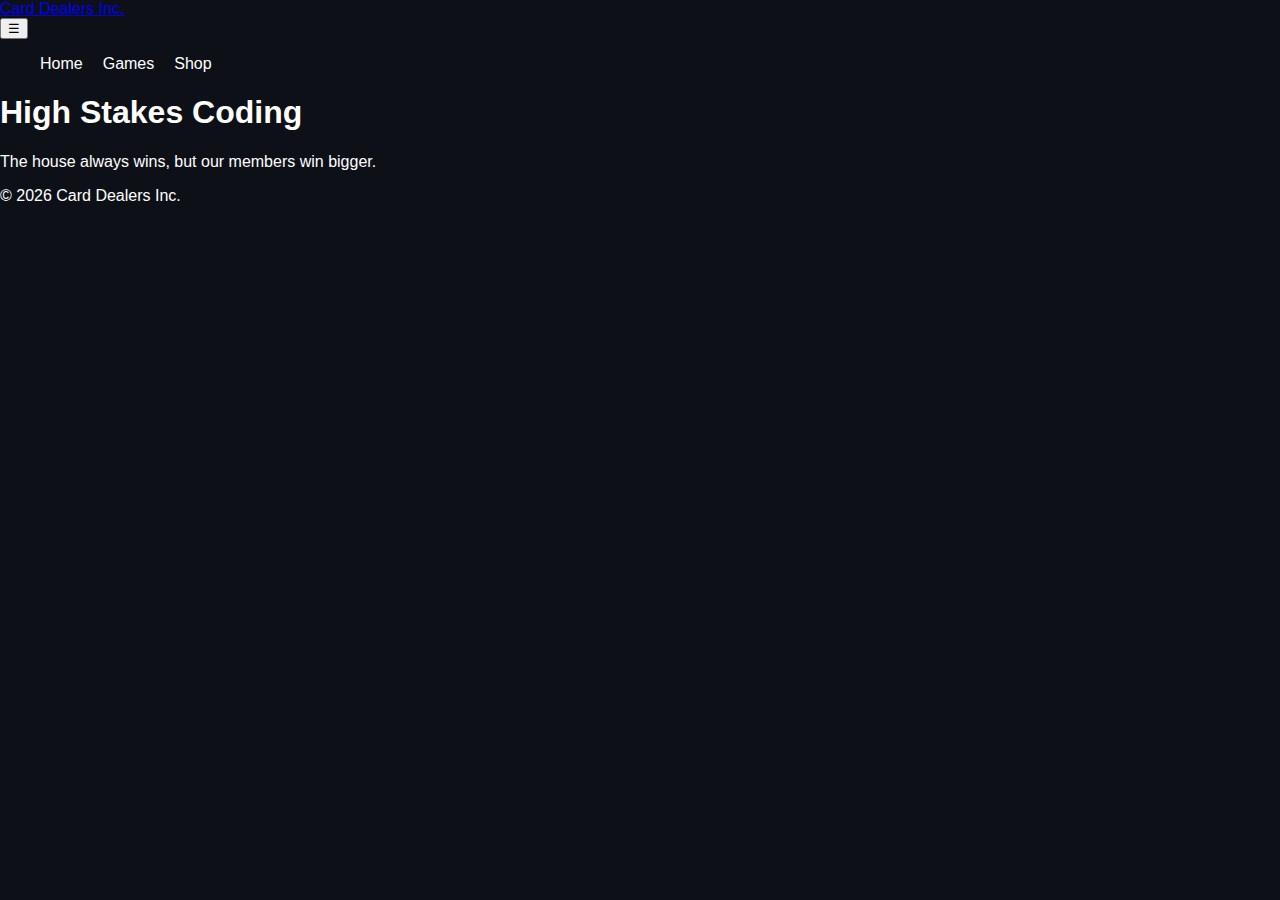
<file: index.html>
<!DOCTYPE html>
<html lang="en">
<head>
    <meta charset="UTF-8">
    <meta name="viewport" content="width=device-width, initial-scale=1.0">
    <title>Card Dealers Inc. | Premium Access</title>
    <link rel="stylesheet" href="style.css">
</head>
<body>
    <header class="site-header">
        <div class="container">
            <div class="logo"><a href="index.html">Card Dealers Inc.</a></div>
            <button class="nav-toggle" id="nav-toggle">☰</button>
            <nav class="main-nav" id="main-nav">
                <ul class="nav-list">
                    <li><a href="index.html">Home</a></li>
                    <li><a href="games.html">Games</a></li>
                    <li><a href="shop.html">Shop</a></li>
                    <!-- Auth links injected by nav.js -->
                </ul>
            </nav>
        </div>
    </header>

    <main class="hero">
        <h1>High Stakes Coding</h1>
        <p>The house always wins, but our members win bigger.</p>
    </main>

    <!-- Welcome Modal (Hidden by default) -->
    <div class="modal-overlay" id="welcome-modal">
        <div class="welcome-card">
            <div style="font-size: 3rem;">♠️</div>
            <h2>Welcome to the Club!</h2>
            <p>Your email is verified. Enjoy full access.</p>
            <p id="member-date-display" style="font-size: 0.85rem; color: #d4af37;"></p>
            <button class="cta-button" id="close-welcome">Let's Play</button>
        </div>
    </div>

    <footer class="site-footer">
        <p>&copy; 2026 Card Dealers Inc.</p>
        <a href="manage.html" class="management-button" id="manage-button">Manage Content</a>
        
        <!-- Admin-Only Security Score -->
        <div id="admin-security-panel" style="display:none; font-family: monospace; margin-top: 10px;">
            <span style="color: #4caf50;">🛡️ System Secure</span> | 
            <span id="bot-score">reCAPTCHA Score: --</span>
        </div>
    </footer>

    <script src="nav.js"></script>
</body>
</html>
</file>
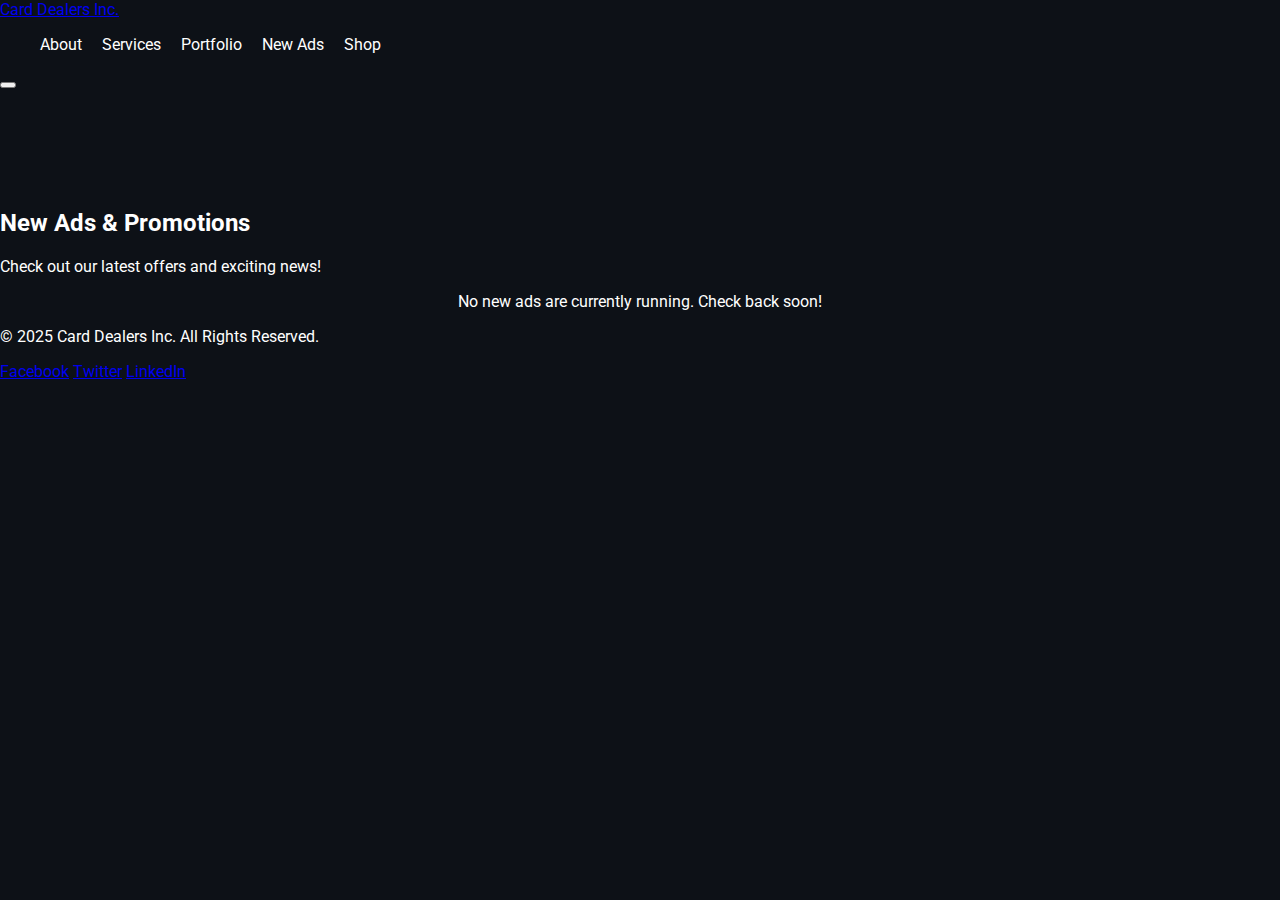
<file: ads.html>
<!DOCTYPE html>
<html lang="en">
<head>
    <meta charset="UTF-8">
    <meta name="viewport" content="width=device-width, initial-scale=1.0">
    <title>New Ads - Card Dealers Inc.</title>
    <link rel="stylesheet" href="style.css">
    <link href="https://fonts.googleapis.com/css2?family=Roboto:wght@400;700&display=swap" rel="stylesheet">
    <script src="nav.js" defer></script>
    <script src="manage.js" defer></script>
</head>
<body>
    
    <header class="site-header">
        <div class="container">
            <div class="logo">
                <a href="index.html">Card Dealers Inc.</a>
            </div>
            <nav class="main-nav">
                <ul class="nav-list">
                    <li><a href="index.html#about">About</a></li>
                    <li><a href="index.html#services">Services</a></li>
                    <li><a href="index.html#portfolio">Portfolio</a></li>
                    <li><a href="ads.html">New Ads</a></li>
                    <li><a href="shop.html">Shop</a></li>
                </ul>
            </nav>
            <button class="nav-toggle" aria-label="toggle navigation">
                <span class="hamburger"></span>
            </button>
        </div>
    </header>

    <main>
        <section class="ads-section" style="padding-top: 100px;">
            <div class="container">
                <h2>New Ads & Promotions</h2>
                <p>Check out our latest offers and exciting news!</p>
                <div id="ads-container" class="ads-grid services-grid">
                    </div>
            </div>
        </section>
    </main>

    <footer class="site-footer">
        <div class="container">
            <p>&copy; 2025 Card Dealers Inc. All Rights Reserved.</p>
            <div class="social-links">
                <a href="#">Facebook</a>
                <a href="#">Twitter</a>
                <a href="#">LinkedIn</a>
            </div>
            <a href="#" id="manage-button" class="management-button">Manage Content</a>
        </div>
    </footer>

</body>
</html>
</file>
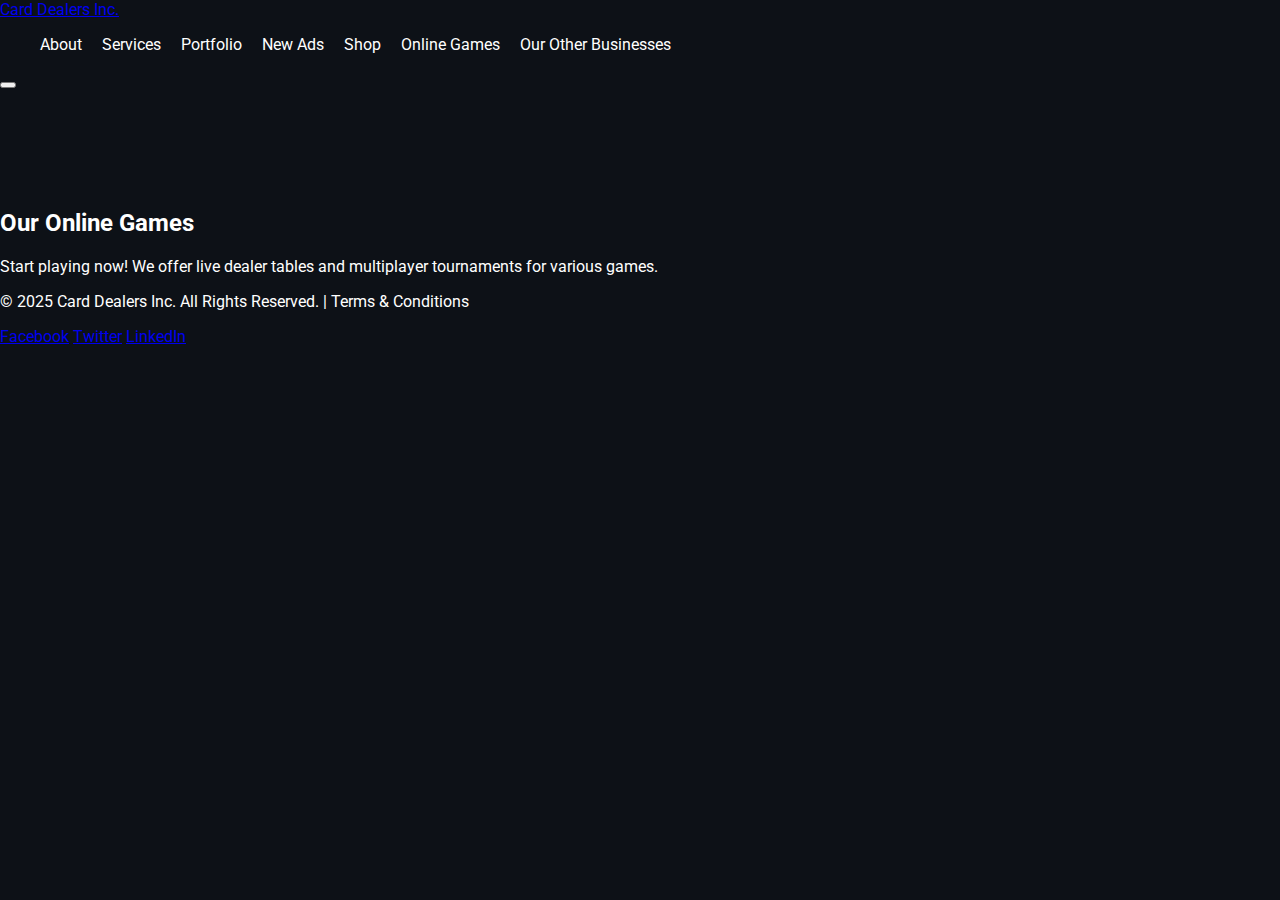
<file: games.html>
<!DOCTYPE html>
<html lang="en">
<head>
    <meta charset="UTF-8">
    <meta name="viewport" content="width=device-width, initial-scale=1.0">
    <title>Online Games - Card Dealers Inc.</title>
    <link rel="stylesheet" href="style.css">
    <link href="https://fonts.googleapis.com/css2?family=Roboto:wght@400;700&display=swap" rel="stylesheet">
    <script src="nav.js" defer></script>
    <script src="manage.js" defer></script>
</head>
<body>

    <header class="site-header">
        <div class="container">
            <div class="logo">
                <a href="index.html">Card Dealers Inc.</a>
            </div>
            <nav class="main-nav">
                <ul class="nav-list">
                    <li><a href="index.html#about">About</a></li>
                    <li><a href="index.html#services">Services</a></li>
                    <li><a href="index.html#portfolio">Portfolio</a></li>
                    <li><a href="ads.html">New Ads</a></li>
                    <li><a href="shop.html">Shop</a></li>
                    <li><a href="games.html">Online Games</a></li> <li><a href="other-businesses.html">Our Other Businesses</a></li>
                </ul>
            </nav>
            <button class="nav-toggle" aria-label="toggle navigation">
                <span class="hamburger"></span>
            </button>
        </div>
    </header>

    <main>
        <section class="games-section" style="padding-top: 100px;">
            <div class="container">
                <h2>Our Online Games</h2>
                <p>Start playing now! We offer live dealer tables and multiplayer tournaments for various games.</p>
                <div id="games-container" class="games-grid services-grid">
                    </div>
            </div>
        </section>
    </main>

    <footer class="site-footer">
        <div class="container">
            <p>&copy; 2025 Card Dealers Inc. All Rights Reserved. | <a href="terms.html" style="color: var(--secondary-color); text-decoration: none;">Terms & Conditions</a></p>
            <div class="social-links">
                <a href="#">Facebook</a>
                <a href="#">Twitter</a>
                <a href="#">LinkedIn</a>
            </div>
            <a href="manage.html" id="manage-button" class="management-button">Manage Content</a>
        </div>
    </footer>

</body>
</html>
</file>
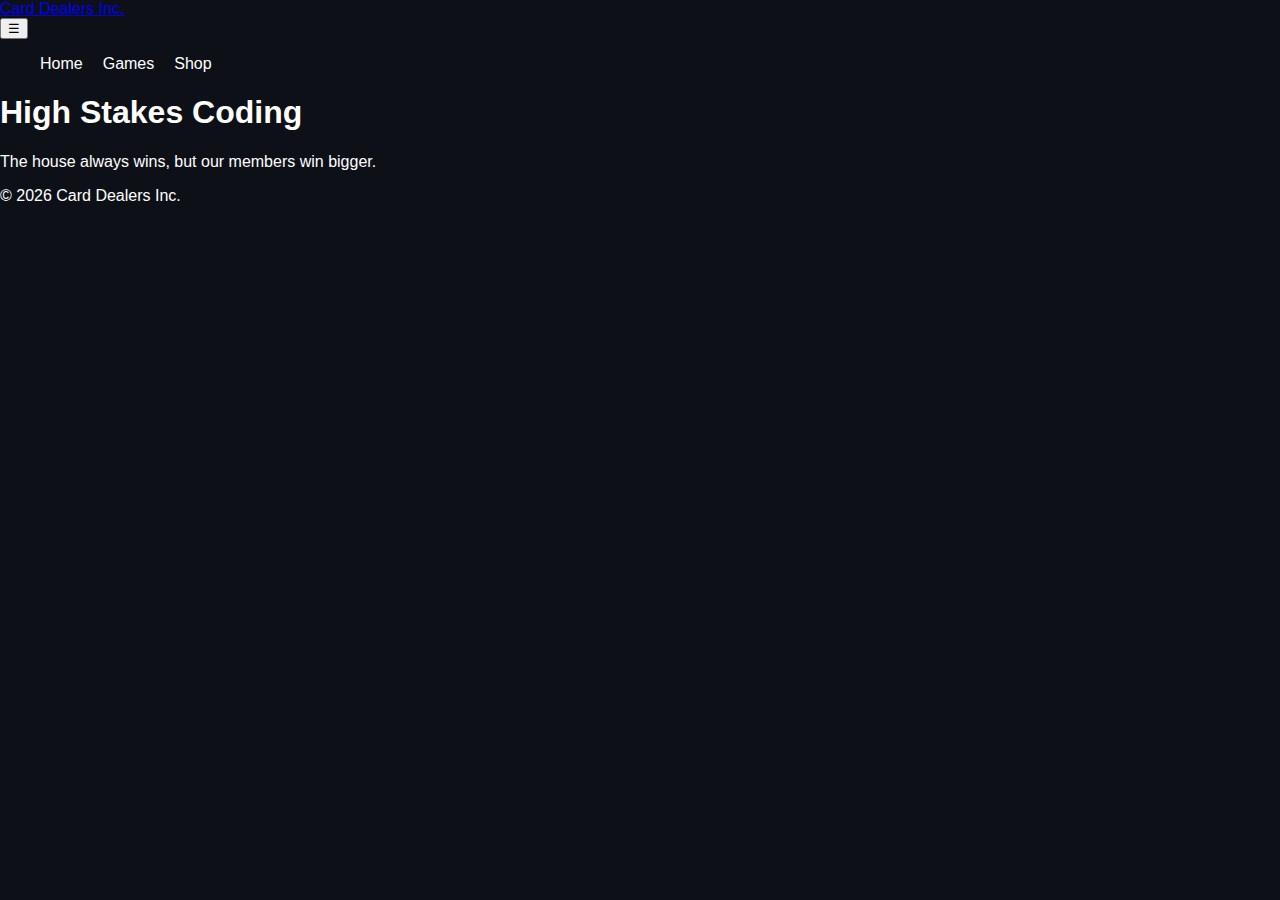
<file: manage.html>
<!DOCTYPE html>
<html lang="en">
<head>
    <meta charset="UTF-8">
    <meta name="viewport" content="width=device-width, initial-scale=1.0">
    <title>Management Portal - Card Dealers Inc.</title>
    <link rel="stylesheet" href="style.css">
    <link href="https://fonts.googleapis.com/css2?family=Roboto:wght@400;700&display=swap" rel="stylesheet">
    <script src="nav.js" defer></script>
    <script src="manage.js" defer></script>
</head>
<body>
    
    <header class="site-header">
        <div class="container">
            <div class="logo">
                <a href="index.html">Card Dealers Inc.</a>
            </div>
            <nav class="main-nav">
                <ul class="nav-list">
                    <li><a href="index.html#about">About</a></li>
                    <li><a href="index.html#services">Services</a></li>
                    <li><a href="index.html#portfolio">Portfolio</a></li>
                    <li><a href="ads.html">New Ads</a></li>
                    <li><a href="shop.html">Shop</a></li>
                    <li><a href="other-businesses.html">Our Other Businesses</a></li>
                </ul>
            </nav>
            <button class="nav-toggle" aria-label="toggle navigation">
                <span class="hamburger"></span>
            </button>
        </div>
    </header>

    <main>
        <section class="manage-section" style="padding-top: 100px;">
            <div class="container">
                <h2>Manage Site Content</h2>
                <p>Use the forms below to add new advertisements and shop items. Changes are live for all users.</p>

                <div class="manage-card service-card">
                    <h3>Add New Ad</h3>
                    <form id="add-ad-form" class="content-form">
                        <div class="form-group">
                            <label for="ad-title">Ad Title</label>
                            <input type="text" id="ad-title" name="ad-title" required>
                        </div>
                        <div class="form-group">
                            <label for="ad-desc">Description</label>
                            <textarea id="ad-desc" name="ad-desc" rows="3" required></textarea>
                        </div>
                        <div class="form-group">
                            <label for="ad-link">Link (Optional)</label>
                            <input type="url" id="ad-link" name="ad-link">
                        </div>
                        <button type="submit" class="cta-button">Add Ad</button>
                    </form>
                </div>

                <div class="manage-card service-card">
                    <h3>Add New Shop Item</h3>
                    <form id="add-shop-form" class="content-form">
                        <div class="form-group">
                            <label for="item-img">Image URL</label>
                            <input type="url" id="item-img" name="item-img" required>
                        </div>
                        <div class="form-group">
                            <label for="item-name">Product Name</label>
                            <input type="text" id="item-name" name="item-name" required>
                        </div>
                        <div class="form-group">
                            <label for="item-desc">Description</label>
                            <textarea id="item-desc" name="item-desc" rows="3" required></textarea>
                        </div>
                        <div class="form-group">
                            <label for="item-price">Price</label>
                            <input type="text" id="item-price" name="item-price" required>
                        </div>
                        <button type="submit" class="cta-button">Add Product</button>
                    </form>
                </div>

                <div class="manage-card service-card">
                    <h3>Manage Our Other Businesses</h3>
                    <p>
                        To edit or add business listings, you'll need to update the <strong><code>other-businesses.html</code></strong> file directly.
                    </p>
                    <a href="other-businesses.html" class="cta-button">Go to Other Businesses Page</a>
                </div>

                <div class="manage-card service-card">
                    <h3>Current Ads</h3>
                    <ul id="current-ads-list" class="manage-list">
                        </ul>
                </div>

                <div class="manage-card service-card">
                    <h3>Current Shop Items</h3>
                    <ul id="current-shop-list" class="manage-list">
                        </ul>
                </div>
            </div>
        </section>
    </main>

    <footer class="site-footer">
        <div class="container">
            <p>&copy; 2025 Card Dealers Inc. All Rights Reserved.</p>
            <div class="social-links">
                <a href="#">Facebook</a>
                <a href="#">Twitter</a>
                <a href="#">LinkedIn</a>
            </div>
            <a href="manage.html" id="manage-button" class="management-button">Manage Content</a>
        </div>
    </footer>
</body>
</html>
</file>
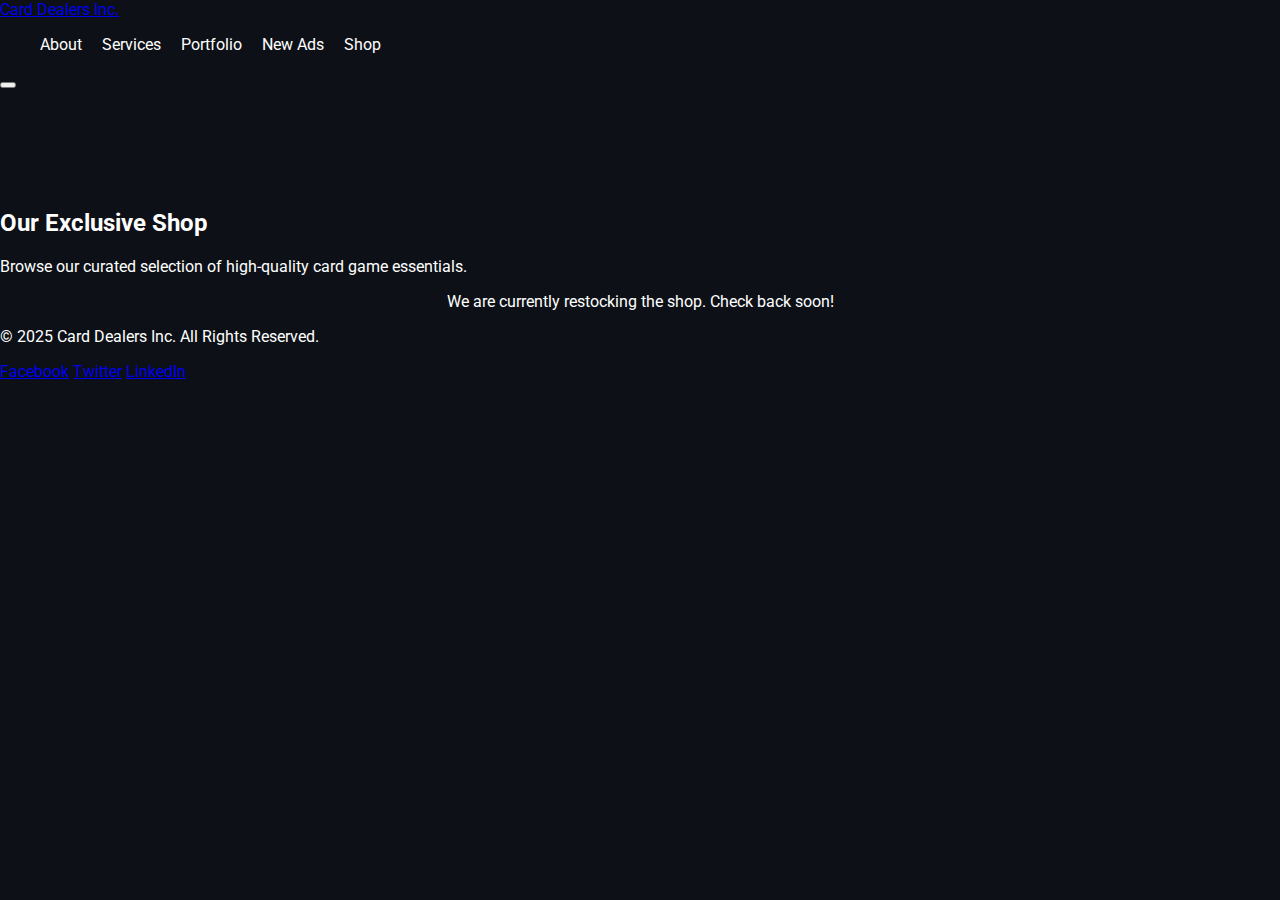
<file: shop.html>
<!DOCTYPE html>
<html lang="en">
<head>
    <meta charset="UTF-8">
    <meta name="viewport" content="width=device-width, initial-scale=1.0">
    <title>Shop - Card Dealers Inc.</title>
    <link rel="stylesheet" href="style.css">
    <link href="https://fonts.googleapis.com/css2?family=Roboto:wght@400;700&display=swap" rel="stylesheet">
    <script src="nav.js" defer></script>
    <script src="manage.js" defer></script>
</head>
<body>

    <header class="site-header">
        <div class="container">
            <div class="logo">
                <a href="index.html">Card Dealers Inc.</a>
            </div>
            <nav class="main-nav">
                <ul class="nav-list">
                    <li><a href="index.html#about">About</a></li>
                    <li><a href="index.html#services">Services</a></li>
                    <li><a href="index.html#portfolio">Portfolio</a></li>
                    <li><a href="ads.html">New Ads</a></li>
                    <li><a href="shop.html">Shop</a></li>
                </ul>
            </nav>
            <button class="nav-toggle" aria-label="toggle navigation">
                <span class="hamburger"></span>
            </button>
        </div>
    </header>

    <main>
        <section class="shop-section" style="padding-top: 100px;">
            <div class="container">
                <h2>Our Exclusive Shop</h2>
                <p>Browse our curated selection of high-quality card game essentials.</p>
                <div id="shop-container" class="shop-grid gallery-grid">
                    </div>
            </div>
        </section>

    <footer class="site-footer">
        <div class="container">
            <p>&copy; 2025 Card Dealers Inc. All Rights Reserved.</p>
            <div class="social-links">
                <a href="#">Facebook</a>
                <a href="#">Twitter</a>
                <a href="#">LinkedIn</a>
            </div>
            <a href="#" id="manage-button" class="management-button">Manage Content</a>
        </div>
    </footer>

</body>
</html>
</file>
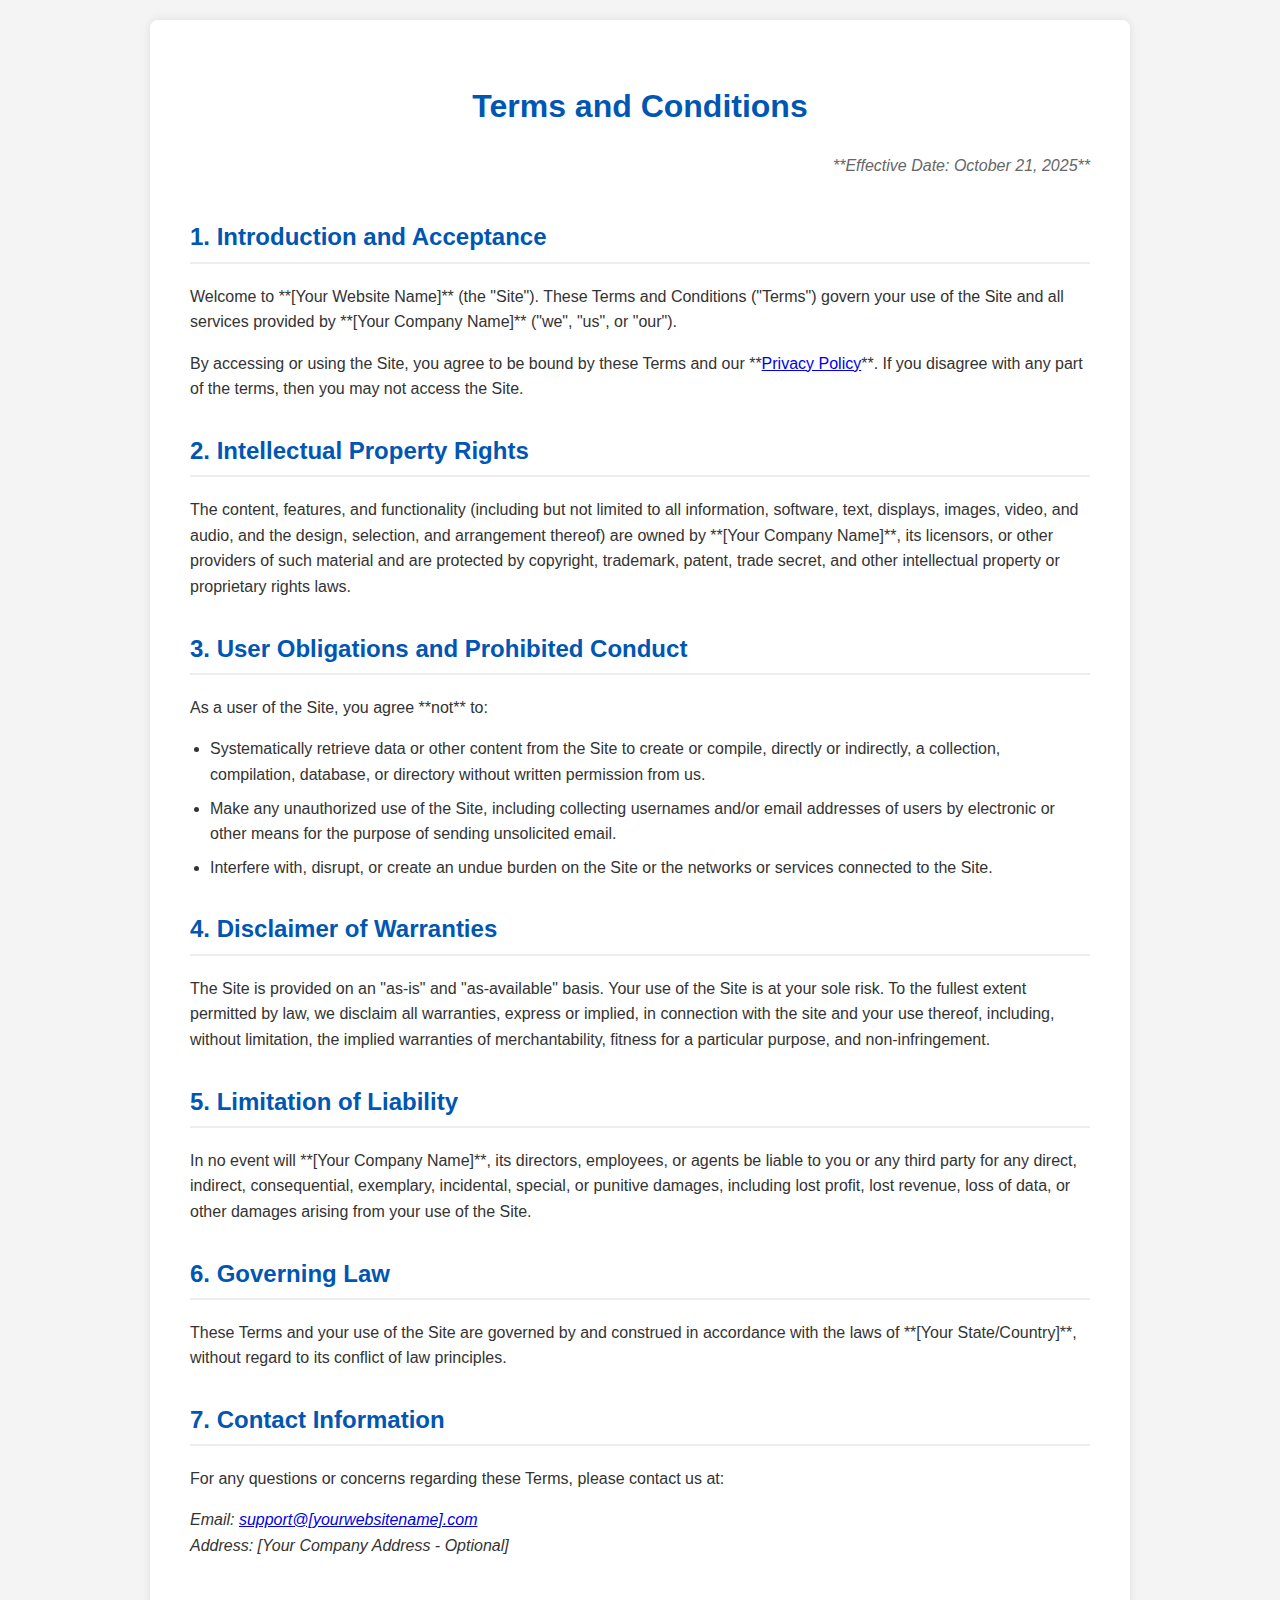
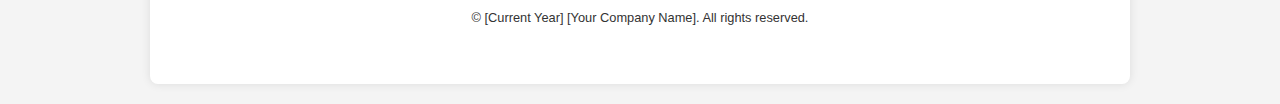
<file: terms&conditions.html>
<!DOCTYPE html>
<html lang="en">
<head>
    <meta charset="UTF-8">
    <meta name="viewport" content="width=device-width, initial-scale=1.0">
    <title>Terms and Conditions - [Your Website Name]</title>
    <style>
        /* Basic CSS for Readability - Embed for simplicity, but a separate CSS file is better for larger projects */
        body {
            font-family: Arial, sans-serif;
            line-height: 1.6;
            margin: 0;
            padding: 0;
            background-color: #f4f4f4;
            color: #333;
        }

        .container {
            max-width: 900px;
            margin: 20px auto;
            padding: 40px;
            background-color: #fff;
            box-shadow: 0 0 10px rgba(0, 0, 0, 0.1);
            border-radius: 8px;
        }

        h1 {
            text-align: center;
            color: #0056b3;
            margin-bottom: 20px;
        }

        h2 {
            color: #0056b3;
            border-bottom: 2px solid #eee;
            padding-bottom: 5px;
            margin-top: 30px;
        }

        p, ul {
            margin-bottom: 15px;
        }

        ul {
            padding-left: 20px;
        }

        li {
            margin-bottom: 8px;
        }

        /* Highlight the 'Effective Date' for visibility */
        .effective-date {
            text-align: right;
            font-style: italic;
            margin-bottom: 40px;
            color: #666;
        }
    </style>
</head>
<body>
    <div class="container">
        <h1>Terms and Conditions</h1>

        <p class="effective-date">
            **Effective Date: October 21, 2025**
        </p>

        <section>
            <h2>1. Introduction and Acceptance</h2>
            <p>Welcome to **[Your Website Name]** (the "Site"). These Terms and Conditions ("Terms") govern your use of the Site and all services provided by **[Your Company Name]** ("we", "us", or "our").</p>
            <p>By accessing or using the Site, you agree to be bound by these Terms and our **<a href="/privacy-policy.html">Privacy Policy</a>**. If you disagree with any part of the terms, then you may not access the Site.</p>
        </section>

        <section>
            <h2>2. Intellectual Property Rights</h2>
            <p>The content, features, and functionality (including but not limited to all information, software, text, displays, images, video, and audio, and the design, selection, and arrangement thereof) are owned by **[Your Company Name]**, its licensors, or other providers of such material and are protected by copyright, trademark, patent, trade secret, and other intellectual property or proprietary rights laws.</p>
        </section>

        <section>
            <h2>3. User Obligations and Prohibited Conduct</h2>
            <p>As a user of the Site, you agree **not** to:</p>
            <ul>
                <li>Systematically retrieve data or other content from the Site to create or compile, directly or indirectly, a collection, compilation, database, or directory without written permission from us.</li>
                <li>Make any unauthorized use of the Site, including collecting usernames and/or email addresses of users by electronic or other means for the purpose of sending unsolicited email.</li>
                <li>Interfere with, disrupt, or create an undue burden on the Site or the networks or services connected to the Site.</li>
            </ul>
        </section>

        <section>
            <h2>4. Disclaimer of Warranties</h2>
            <p>The Site is provided on an "as-is" and "as-available" basis. Your use of the Site is at your sole risk. To the fullest extent permitted by law, we disclaim all warranties, express or implied, in connection with the site and your use thereof, including, without limitation, the implied warranties of merchantability, fitness for a particular purpose, and non-infringement.</p>
        </section>

        <section>
            <h2>5. Limitation of Liability</h2>
            <p>In no event will **[Your Company Name]**, its directors, employees, or agents be liable to you or any third party for any direct, indirect, consequential, exemplary, incidental, special, or punitive damages, including lost profit, lost revenue, loss of data, or other damages arising from your use of the Site.</p>
        </section>

        <section>
            <h2>6. Governing Law</h2>
            <p>These Terms and your use of the Site are governed by and construed in accordance with the laws of **[Your State/Country]**, without regard to its conflict of law principles.</p>
        </section>

        <section>
            <h2>7. Contact Information</h2>
            <p>For any questions or concerns regarding these Terms, please contact us at:</p>
            <address>
                Email: <a href="mailto:support@[yourwebsitename].com">support@[yourwebsitename].com</a><br>
                Address: [Your Company Address - Optional]
            </address>
        </section>

        <footer>
            <p style="text-align: center; font-size: 0.8em; margin-top: 50px;">
                &copy; [Current Year] [Your Company Name]. All rights reserved.
            </p>
        </footer>
    </div>
</body>
</html>
</file>
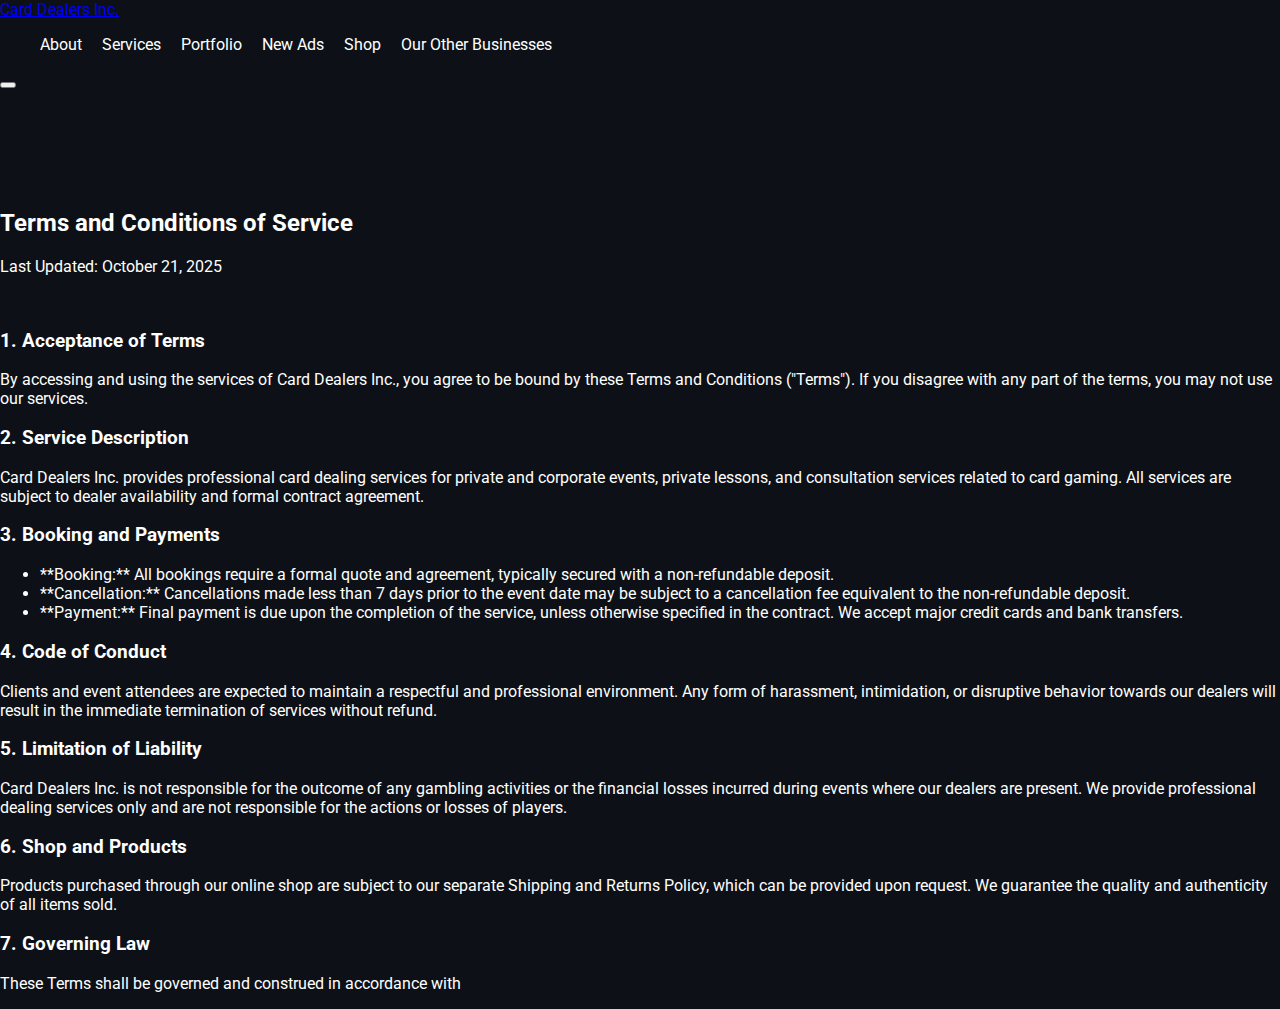
<file: terms.html>
<!DOCTYPE html>
<html lang="en">
<head>
    <meta charset="UTF-8">
    <meta name="viewport" content="width=device-width, initial-scale=1.0">
    <title>Terms and Conditions - Card Dealers Inc.</title>
    <link rel="stylesheet" href="style.css">
    <link href="https://fonts.googleapis.com/css2?family=Roboto:wght@400;700&display=swap" rel="stylesheet">
    <script src="nav.js" defer></script>
    <script src="manage.js" defer></script>
</head>
<body>

    <header class="site-header">
        <div class="container">
            <div class="logo">
                <a href="index.html">Card Dealers Inc.</a>
            </div>
            <nav class="main-nav">
                <ul class="nav-list">
                    <li><a href="index.html#about">About</a></li>
                    <li><a href="index.html#services">Services</a></li>
                    <li><a href="index.html#portfolio">Portfolio</a></li>
                    <li><a href="ads.html">New Ads</a></li>
                    <li><a href="shop.html">Shop</a></li>
                    <li><a href="other-businesses.html">Our Other Businesses</a></li>
                </ul>
            </nav>
            <button class="nav-toggle" aria-label="toggle navigation">
                <span class="hamburger"></span>
            </button>
        </div>
    </header>

    <main>
        <section class="terms-section" style="padding-top: 100px;">
            <div class="container" style="text-align: left;">
                <h2>Terms and Conditions of Service</h2>
                <p>Last Updated: October 21, 2025</p>
                <br>
                
                <h3>1. Acceptance of Terms</h3>
                <p>By accessing and using the services of Card Dealers Inc., you agree to be bound by these Terms and Conditions ("Terms"). If you disagree with any part of the terms, you may not use our services.</p>

                <h3>2. Service Description</h3>
                <p>Card Dealers Inc. provides professional card dealing services for private and corporate events, private lessons, and consultation services related to card gaming. All services are subject to dealer availability and formal contract agreement.</p>

                <h3>3. Booking and Payments</h3>
                <ul>
                    <li>**Booking:** All bookings require a formal quote and agreement, typically secured with a non-refundable deposit.</li>
                    <li>**Cancellation:** Cancellations made less than 7 days prior to the event date may be subject to a cancellation fee equivalent to the non-refundable deposit.</li>
                    <li>**Payment:** Final payment is due upon the completion of the service, unless otherwise specified in the contract. We accept major credit cards and bank transfers.</li>
                </ul>

                <h3>4. Code of Conduct</h3>
                <p>Clients and event attendees are expected to maintain a respectful and professional environment. Any form of harassment, intimidation, or disruptive behavior towards our dealers will result in the immediate termination of services without refund.</p>
                
                <h3>5. Limitation of Liability</h3>
                <p>Card Dealers Inc. is not responsible for the outcome of any gambling activities or the financial losses incurred during events where our dealers are present. We provide professional dealing services only and are not responsible for the actions or losses of players.</p>

                <h3>6. Shop and Products</h3>
                <p>Products purchased through our online shop are subject to our separate Shipping and Returns Policy, which can be provided upon request. We guarantee the quality and authenticity of all items sold.</p>

                <h3>7. Governing Law</h3>
                <p>These Terms shall be governed and construed in accordance with
</file>
<file: style.css>
:root {
    --primary: #0d1117;
    --secondary: #1a1f26;
    --accent: #d4af37; /* Gold */
    --text: #ffffff;
}

body {
    background-color: var(--primary);
    color: var(--text);
    font-family: 'Roboto', sans-serif;
    margin: 0;
}

/* Auth Card */
.auth-page { display: flex; justify-content: center; align-items: center; min-height: 100vh; }
.auth-card {
    background: var(--secondary);
    padding: 30px;
    border-radius: 12px;
    border: 1px solid #30363d;
    width: 350px;
    text-align: center;
}

input {
    width: 100%;
    padding: 12px;
    margin: 10px 0;
    background: #0d1117;
    border: 1px solid #30363d;
    color: white;
    border-radius: 6px;
    box-sizing: border-box;
}

.cta-button {
    background: var(--accent);
    color: black;
    border: none;
    padding: 12px 20px;
    font-weight: bold;
    cursor: pointer;
    border-radius: 6px;
    width: 100%;
}

.cta-button:disabled { opacity: 0.5; cursor: not-allowed; }

/* Modals */
.modal-overlay {
    position: fixed; top: 0; left: 0; width: 100%; height: 100%;
    background: rgba(0,0,0,0.9); display: none; justify-content: center; align-items: center; z-index: 1000;
}
.modal-overlay.active { display: flex; }

.management-button { display: none; color: var(--accent); text-decoration: none; font-size: 0.8rem; }

/* Navigation */
.nav-list { list-style: none; display: flex; gap: 20px; }
.nav-list a { color: white; text-decoration: none; }
</file>
